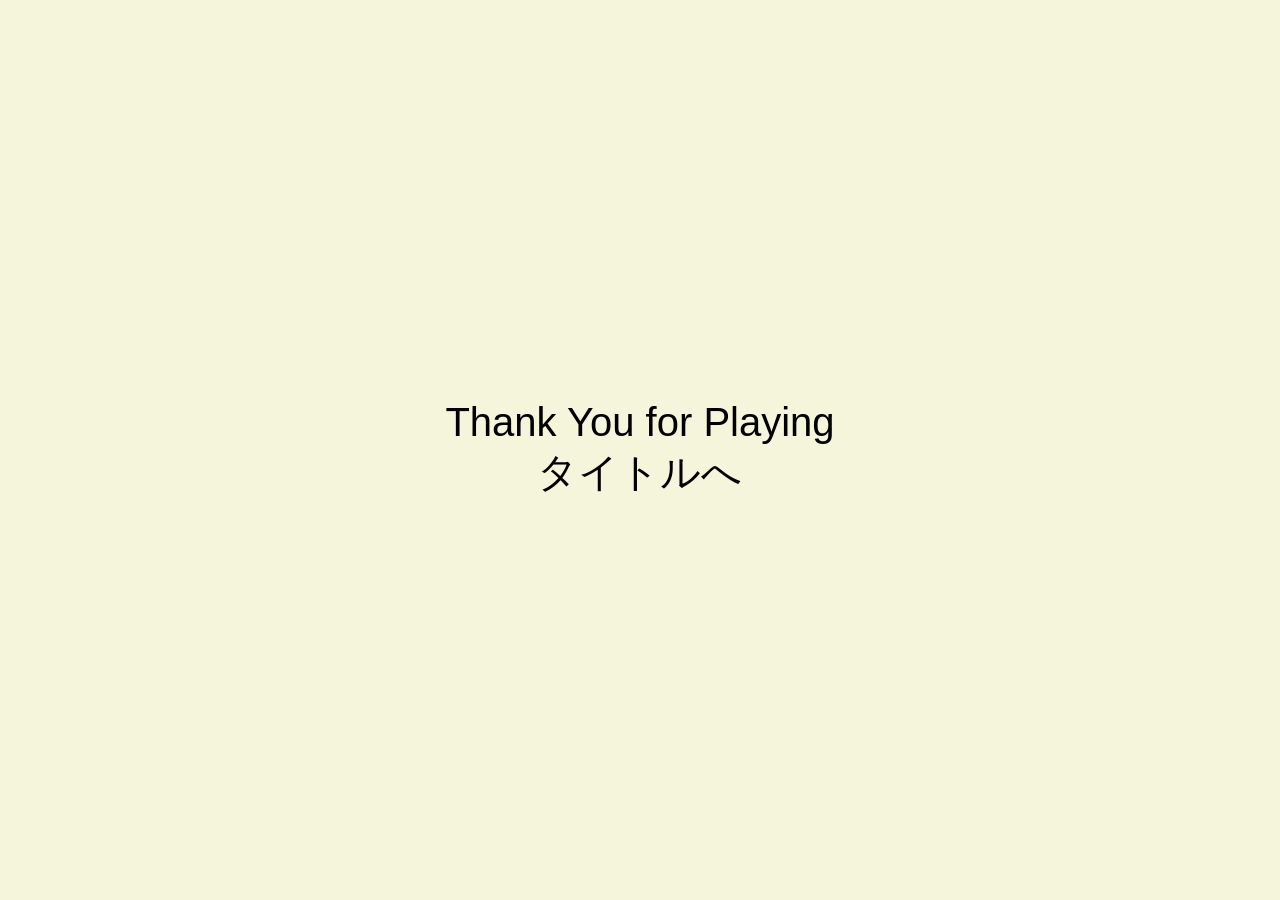
<file: endcard.html>
<!DOCTYPE html>
<html lang="ja">

<head>
    <meta charset="UTF-8">
    <link rel="stylesheet" href="./endcard.css">
    <title>fansite-gs</title>

    <meta name="robots" content="noindex,noarchive,nofollow,noimageindex">

    <script>
        function back() {
            location.href = "./index.html";
        }
    </script>
</head>

<body onclick="back()">
    <div class="box">
        Thank You for Playing<br>
        タイトルへ
    </div>
</body>

</html>
</file>
<file: endcard.css>
@charset "utf-8";

body {
    background-color: beige;
}

.box{
    position: absolute;

    top: 50%;
    left: 50%;

    text-align: center;

    transform: translate(-50%,-50%);
    font-family: 'Vardana','Hiragino Sans','Meiryo',sans-serif;

    font-size: 40px;
}
</file>
